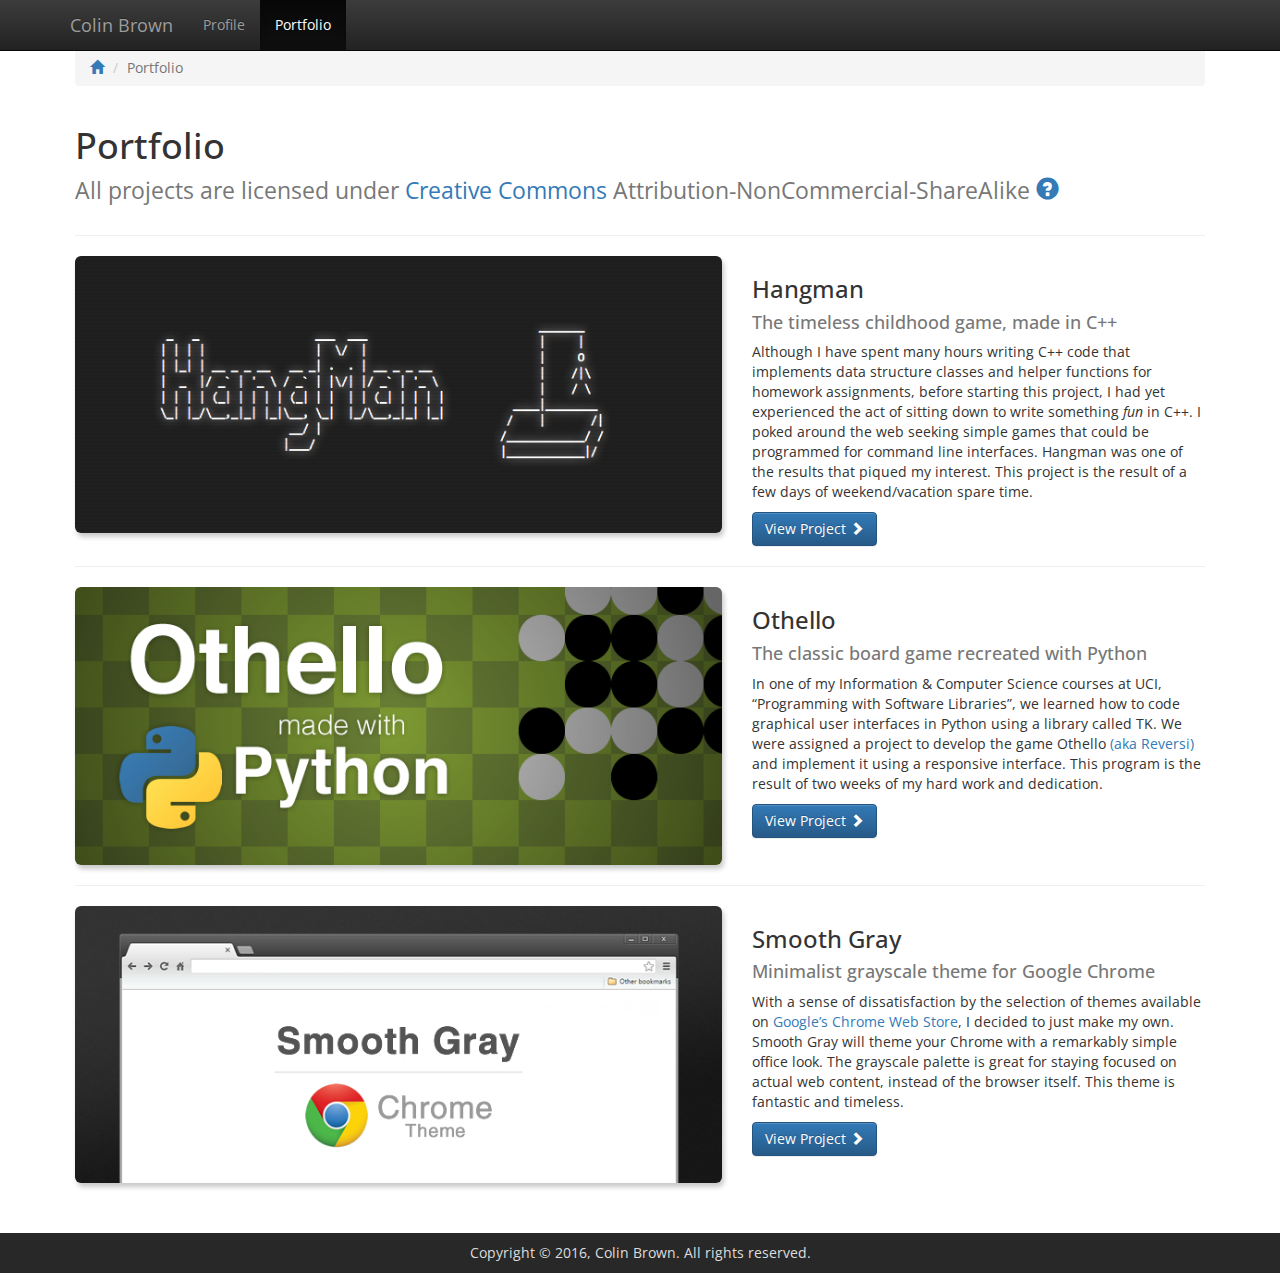
<file: portfolio/index.html>
<!--


colinrb.com
Hosted with GitHub Pages
Copyright: Colin Brown


 -->
<!DOCTYPE html>
<html lang="en-US">

<head>
    <meta charset="utf-8">
    <title>Portfolio - Colin Brown</title>

    <!-- Favicon -->
    <link rel="apple-touch-icon" sizes="57x57" href="../favicons/apple-touch-icon-57x57.png">
    <link rel="apple-touch-icon" sizes="60x60" href="../favicons/apple-touch-icon-60x60.png">
    <link rel="apple-touch-icon" sizes="72x72" href="../favicons/apple-touch-icon-72x72.png">
    <link rel="apple-touch-icon" sizes="76x76" href="../favicons/apple-touch-icon-76x76.png">
    <link rel="apple-touch-icon" sizes="114x114" href="../favicons/apple-touch-icon-114x114.png">
    <link rel="apple-touch-icon" sizes="120x120" href="../favicons/apple-touch-icon-120x120.png">
    <link rel="apple-touch-icon" sizes="144x144" href="../favicons/apple-touch-icon-144x144.png">
    <link rel="apple-touch-icon" sizes="152x152" href="../favicons/apple-touch-icon-152x152.png">
    <link rel="apple-touch-icon" sizes="180x180" href="../favicons/apple-touch-icon-180x180.png">
    <link rel="icon" type="image/png" href="../favicons/favicon-32x32.png" sizes="32x32">
    <link rel="icon" type="image/png" href="../favicons/favicon-194x194.png" sizes="194x194">
    <link rel="icon" type="image/png" href="../favicons/favicon-96x96.png" sizes="96x96">
    <link rel="icon" type="image/png" href="../favicons/android-chrome-192x192.png" sizes="192x192">
    <link rel="icon" type="image/png" href="../favicons/favicon-16x16.png" sizes="16x16">
    <link rel="manifest" href="../favicons/manifest.json">
    <link rel="mask-icon" href="../favicons/safari-pinned-tab.svg" color="#5bbad5">
    <link rel="shortcut icon" href="../favicons/favicon.ico">
    <meta name="apple-mobile-web-app-title" content="Colin Brown">
    <meta name="application-name" content="Colin Brown">
    <meta name="msapplication-TileColor" content="#da532c">
    <meta name="msapplication-TileImage" content="../favicons/mstile-144x144.png">
    <meta name="msapplication-config" content="../favicons/browserconfig.xml">

    <!-- Misc -->
    <meta name="viewport" content="width=device-width, initial-scale=1.0"> <!-- Forces mobiles to smaller Bootstrap -->
    <meta name="theme-color" content="#282828"> <!-- Theming for Google Chrome for Android -->

    <!-- CSS -->
    <link rel="stylesheet" href="../css/bootstrap.min.css">
    <link rel="stylesheet" href="../css/bootstrap-theme.min.css">
    <link rel="stylesheet" href="../css/main.min.css">
</head>

<body>
    <!-- Navbar -->
    <nav class="navbar navbar-inverse navbar-fixed-top">
        <div class="container">
            <div class="navbar-header">
                <button type="button" class="navbar-toggle collapsed" data-toggle="collapse" data-target="#navbar" aria-expanded="false" aria-controls="navbar">
                    <span class="sr-only">Toggle navigation</span>
                    <span class="icon-bar"></span>
                    <span class="icon-bar"></span>
                    <span class="icon-bar"></span>
                </button>
                <a class="navbar-brand" href="../index.html">Colin Brown</a>
            </div>
            <div id="navbar" class="navbar-collapse collapse">
                <ul class="nav navbar-nav navbar-left">
                    <li><a href="../index.html">Profile</a></li>
                    <li class="active"><a href="index.html">Portfolio</a></li>
                </ul>
            </div>
        </div>
    </nav>

    <!-- Page content -->
    <div class="container" style="padding: 50px 20px 50px 20px">

        <div class="row">

            <!-- Breadcrumbs -->
            <div class="col-lg-12">
                <ol class="breadcrumb">
                    <li><a href="../index.html"><span class="glyphicon glyphicon-home" aria-hidden="true"></span></a></li>
                    <li class="active">Portfolio</li>
                </ol>
            </div>

            <!-- Title -->
            <div class="col-lg-12">
                <h1>
                    Portfolio
                    <br>
                    <small>
                        All projects are licensed under <a href="http://creativecommons.org/licenses/by-nc-sa/4.0/" target="_blank">Creative Commons</a> Attribution-NonCommercial-ShareAlike
                        <a href="http://creativecommons.org/licenses/by-nc-sa/4.0/" target="_blank" title="What&rsquo;s this?"><span class="glyphicon glyphicon-question-sign"></span></a>
                    </small>
                </h1>
            </div>

        </div>

        <hr>

        <!-- Hangman -->
        <div class="row">
            <div class="col-md-7">
                <a href="#">
                    <img class="img-responsive img-rounded" src="../images/portfolio/hangman.jpg" alt="Hangman ASCII art" style="box-shadow: 2px 4px 5px #C9C9C9;">
                </a>
            </div>
            <div class="col-md-5">
                <h3>Hangman</h3>
                <h4 style="color: #777777">The timeless childhood game, made in C++</h4>

                <p>Although I have spent many hours writing C++ code that implements data structure classes and helper functions for homework assignments, before starting this project, I had yet experienced the act of sitting down to write something <i>fun</i> in C++. I poked around the web seeking simple games that could be programmed for command line interfaces. Hangman was one of the results that piqued my interest. This project is the result of a few days of weekend/vacation spare time.</p>

                <a class="btn btn-primary" href="hangman.html">View Project <span class="glyphicon glyphicon-chevron-right"></span></a>
            </div>
        </div>

        <hr>

        <!-- Othello -->
        <div class="row">
            <div class="col-md-7">
                <a href="#">
                    <img class="img-responsive img-rounded" src="../images/portfolio/othello.jpg" alt="Othello made with Python" style="box-shadow: 2px 4px 5px #C9C9C9;">
                </a>
            </div>
            <div class="col-md-5">
                <h3>Othello</h3>
                <h4 style="color: #777777">The classic board game recreated with Python</h4>

                <p>In one of my Information &amp; Computer Science courses at UCI, &#8220;Programming with Software Libraries&#8221;, we learned how to code graphical user interfaces in Python using a library called TK. We were assigned a project to develop the game Othello <a href="https://en.wikipedia.org/wiki/Reversi" target="_blank">(aka Reversi)</a> and implement it using a responsive interface. This program is the result of two weeks of my hard work and dedication.</p>

                <a class="btn btn-primary" href="othello.html">View Project <span class="glyphicon glyphicon-chevron-right"></span></a>
            </div>
        </div>

        <hr>

        <!-- Smooth Gray -->
        <div class="row">
            <div class="col-md-7">
                <a href="#">
                    <img class="img-responsive img-rounded" src="../images/portfolio/smooth_gray.jpg" alt="Smooth Gray Chrome theme" style="box-shadow: 2px 4px 5px #C9C9C9;">
                </a>
            </div>
            <div class="col-md-5">
                <h3>Smooth Gray</h3>
                <h4 style="color: #777777">Minimalist grayscale theme for Google Chrome</h4>

                <p>With a sense of dissatisfaction by the selection of themes available on <a href="https://chrome.google.com/webstore" target="_blank">Google’s Chrome Web Store</a>, I decided to just make my own. Smooth Gray will theme your Chrome with a remarkably simple office look. The grayscale palette is great for staying focused on actual web content, instead of the browser itself. This theme is fantastic and timeless.</p>

                <a class="btn btn-primary" href="smooth_gray.html">View Project <span class="glyphicon glyphicon-chevron-right"></span></a>
            </div>
        </div>

        <!-- Pagination (uncomment when needed)-->

        <!-- <hr>
        <div class="row text-center">
            <div class="col-lg-12">
                <ul class="pagination">
                    <li class="disabled"><a><span class="glyphicon glyphicon-chevron-left" aria-hidden="true"></span></a></li>

                    <li class="active"><a href="#">1</a></li>
                    <li><a href="#">2</a></li>
                    <li><a href="#">3</a></li>
                    <li><a href="#">4</a></li>
                    <li><a href="#">5</a></li>

                    <li><a href="#"><span class="glyphicon glyphicon-chevron-right" aria-hidden="true"></span></a></li>
                </ul>
            </div>
        </div> -->

    </div>

    <!-- Footer -->
    <div class="container-fluid" style="color: #dddddd; background-color: #282828; padding-top: 10px; text-align: center">
        <p>Copyright &copy; 2016, Colin Brown. All rights reserved.</p>
    </div>

    <!-- Javascript -->
    <script src="https://ajax.googleapis.com/ajax/libs/jquery/1.11.3/jquery.min.js"></script>
    <script>window.jQuery || document.write('<script src="../../assets/js/vendor/jquery.min.js"><\/script>')</script>
    <script src="../js/bootstrap.min.js"></script>
    <script src="../js/smoothscroll.js"></script>
</body>

</html>
</file>
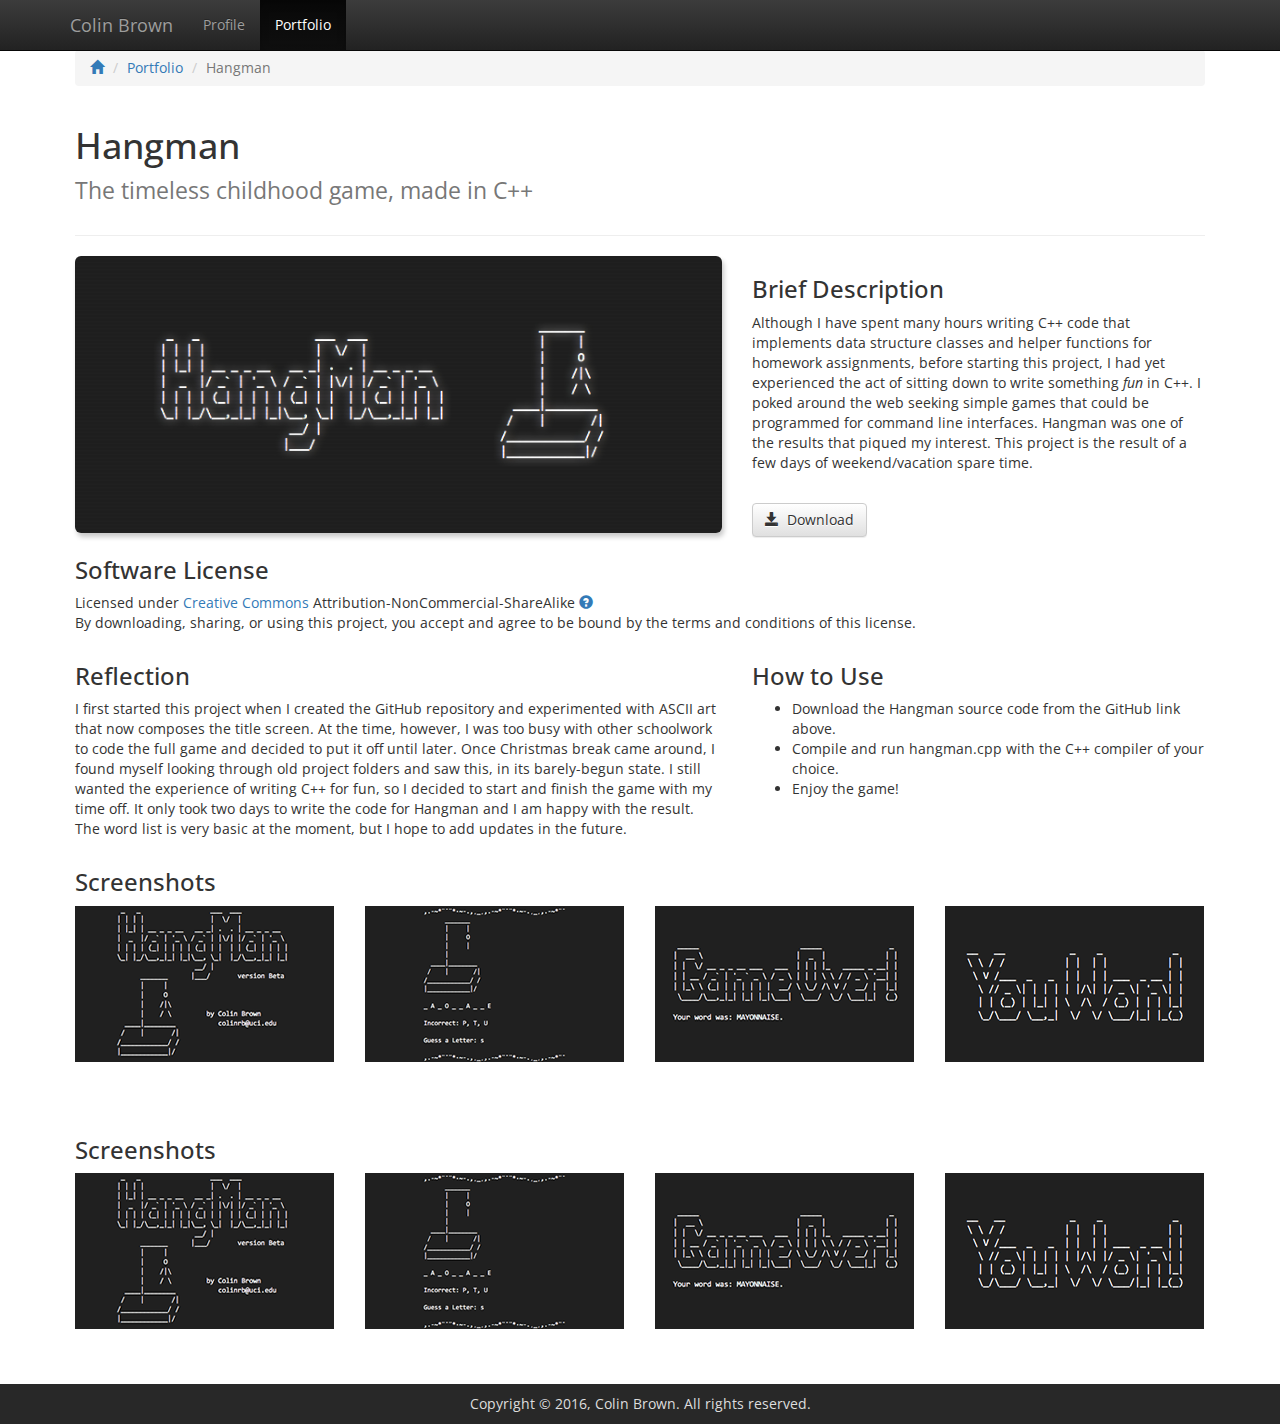
<file: portfolio/hangman.html>
<!--


colinrb.com
Copyright: Colin Brown
Hosted with GitHub Pages


-->
<!DOCTYPE html>
<html lang="en-US">

<head>
    <meta charset="utf-8">
    <title>Hangman - Colin Brown</title>

    <!-- Favicon -->
    <link rel="apple-touch-icon" sizes="57x57" href="../favicons/apple-touch-icon-57x57.png">
    <link rel="apple-touch-icon" sizes="60x60" href="../favicons/apple-touch-icon-60x60.png">
    <link rel="apple-touch-icon" sizes="72x72" href="../favicons/apple-touch-icon-72x72.png">
    <link rel="apple-touch-icon" sizes="76x76" href="../favicons/apple-touch-icon-76x76.png">
    <link rel="apple-touch-icon" sizes="114x114" href="../favicons/apple-touch-icon-114x114.png">
    <link rel="apple-touch-icon" sizes="120x120" href="../favicons/apple-touch-icon-120x120.png">
    <link rel="apple-touch-icon" sizes="144x144" href="../favicons/apple-touch-icon-144x144.png">
    <link rel="apple-touch-icon" sizes="152x152" href="../favicons/apple-touch-icon-152x152.png">
    <link rel="apple-touch-icon" sizes="180x180" href="../favicons/apple-touch-icon-180x180.png">
    <link rel="icon" type="image/png" href="../favicons/favicon-32x32.png" sizes="32x32">
    <link rel="icon" type="image/png" href="../favicons/favicon-194x194.png" sizes="194x194">
    <link rel="icon" type="image/png" href="../favicons/favicon-96x96.png" sizes="96x96">
    <link rel="icon" type="image/png" href="../favicons/android-chrome-192x192.png" sizes="192x192">
    <link rel="icon" type="image/png" href="../favicons/favicon-16x16.png" sizes="16x16">
    <link rel="manifest" href="../favicons/manifest.json">
    <link rel="mask-icon" href="../favicons/safari-pinned-tab.svg" color="#5bbad5">
    <link rel="shortcut icon" href="../favicons/favicon.ico">
    <meta name="apple-mobile-web-app-title" content="Colin Brown">
    <meta name="application-name" content="Colin Brown">
    <meta name="msapplication-TileColor" content="#da532c">
    <meta name="msapplication-TileImage" content="../favicons/mstile-144x144.png">
    <meta name="msapplication-config" content="../favicons/browserconfig.xml">

    <!-- Misc -->
    <meta name="viewport" content="width=device-width, initial-scale=1.0"> <!-- Forces mobiles to smaller Bootstrap -->
    <meta name="theme-color" content="#282828"> <!-- Theming for Google Chrome for Android -->

    <!-- CSS -->
    <link rel="stylesheet" href="../css/bootstrap.min.css">
    <link rel="stylesheet" href="../css/bootstrap-theme.min.css">
    <link rel="stylesheet" href="../css/main.min.css">
    <link rel="stylesheet" href="../css/lightbox.min.css">
    <link rel="stylesheet" href="../css/lightbox-dark.css">
</head>

<body onload="applyTemplate()">

    <!-- Navbar -->
    <nav class="navbar navbar-inverse navbar-fixed-top">
        <div class="container">
            <div class="navbar-header">
                <button type="button" class="navbar-toggle collapsed" data-toggle="collapse" data-target="#navbar" aria-expanded="false" aria-controls="navbar">
                    <span class="sr-only">Toggle navigation</span>
                    <span class="icon-bar"></span>
                    <span class="icon-bar"></span>
                    <span class="icon-bar"></span>
                </button>
                <a class="navbar-brand" href="../index.html">Colin Brown</a>
            </div>
            <div id="navbar" class="navbar-collapse collapse">
                <ul class="nav navbar-nav navbar-left">
                    <li><a href="../index.html">Profile</a></li>
                    <li class="active"><a href="index.html">Portfolio</a></li>
                </ul>
            </div>
        </div>
    </nav>

    <!-- Gets filled by template -->
    <div id="contents"></div>

    <!-- Screenshots -->
    <div class="container" style="padding: 0px 20px 30px 20px">
        <div class="row">
            <div class="col-lg-12">
                <h3>Screenshots</h3>
            </div>

            <div class="col-sm-3 col-xs-6">
                <a href="http://i.imgur.com/Mi6lEvp.png" data-toggle="lightbox" data-gallery="screenshots" data-title="Title Screen">
                    <img class="img-responsive portfolio-item" src="thumbnails/hangman1.png" alt="Title Screen">
                </a>
            </div>

            <div class="col-sm-3 col-xs-6">
                <a href="http://i.imgur.com/dfFdyuJ.png" data-toggle="lightbox" data-gallery="screenshots" data-title="Gameplay">
                    <img class="img-responsive portfolio-item" src="thumbnails/hangman2.png" alt="Gameplay">
                </a>
            </div>

            <div class="col-sm-3 col-xs-6">
                <a href="http://i.imgur.com/msBhlXC.png" data-toggle="lightbox" data-gallery="screenshots" data-title="Game Over">
                    <img class="img-responsive portfolio-item" src="thumbnails/hangman3.png" alt="Game Over">
                </a>
            </div>

            <div class="col-sm-3 col-xs-6">
                <a href="http://i.imgur.com/KtuM7yZ.png" data-toggle="lightbox" data-gallery="screenshots" data-title="You Won">
                    <img class="img-responsive portfolio-item" src="thumbnails/hangman4.png" alt="You Won">
                </a>
            </div>
        </div>
    </div>

    <!-- Footer -->
    <div class="container-fluid" style="color: #dddddd; background-color: #282828; padding-top: 10px; text-align: center">
        <p>Copyright &copy; 2016, Colin Brown. All rights reserved.</p>
    </div>

    <!-- Javascript -->
    <script src="../js/jquery-1.11.3.min.js"></script>
    <script src="../js/bootstrap.min.js"></script>
    <script src="../js/lightbox.min.js"></script>
    <script src="../js/mustache.js"></script>
    <script src="js/template-hangman.js"></script>
    <script>
        $(document).delegate('*[data-toggle="lightbox"]', 'click', function(){
            event.preventDefault();
            $(this).ekkoLightbox();
        });
    </script>
</body>
</html>
</file>
<file: css/main.min.css>
a.anchor{display:block;position:relative;top:-50px;visibility:hidden}a.light{color:#9acbfe;text-decoration:none}a.light:focus,a.light:hover{color:#84add9;text-decoration:underline}a.dark{color:#333}a.dark:focus,a.dark:hover{color:#000}p.contact-row{padding:10px 0 0 10px}.portfolio-item{margin-bottom:25px}
</file>
